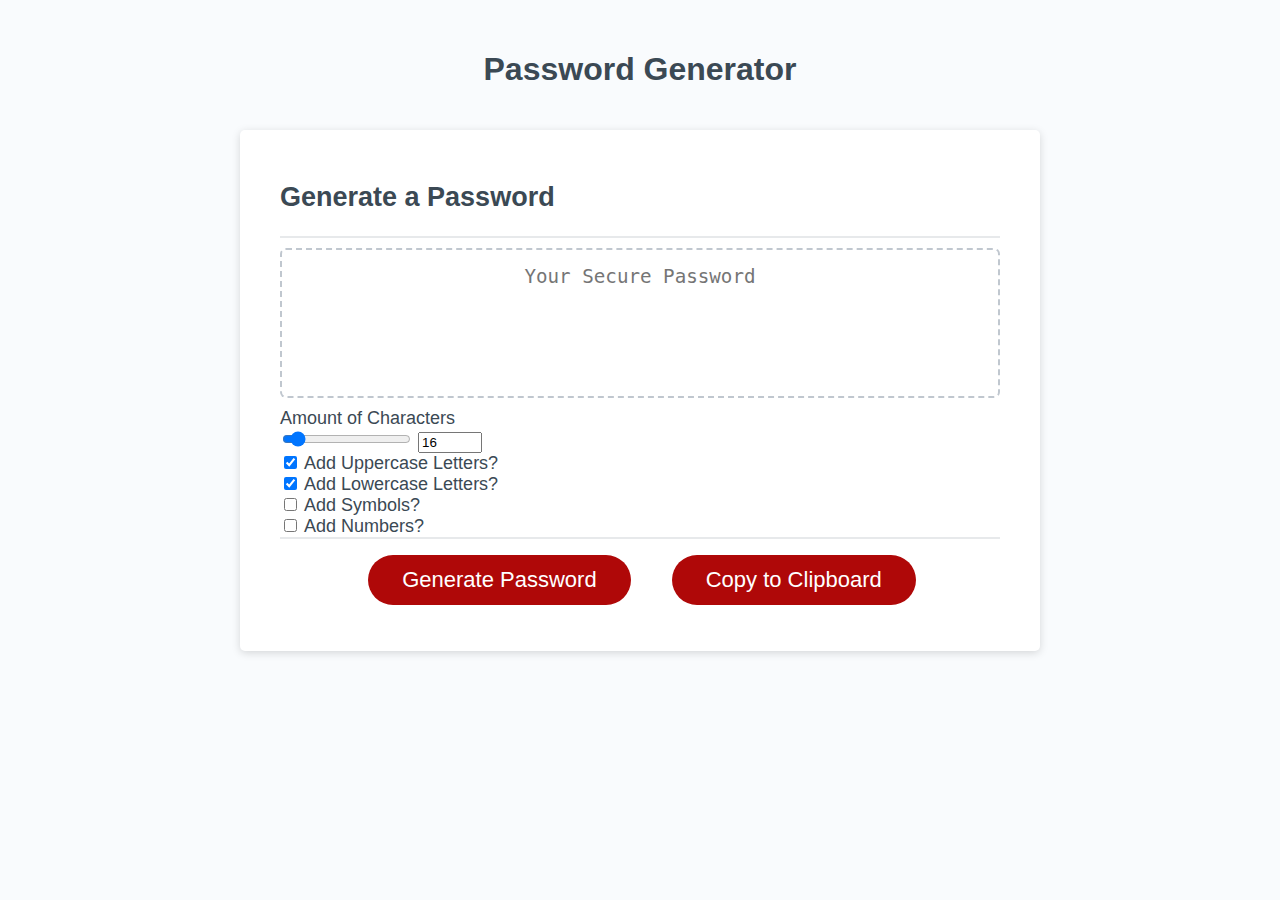
<file: index.html>
<!DOCTYPE html>
<html lang="en">
<head>
    <meta charset="UTF-8"/>
    <meta name="viewport" content="width=device-width, initial-scale=1.0"/>
    <meta http-equiv="X-UA-Compatible" content="ie=edge"/>
    <title>Password Generator</title>
    <link rel="stylesheet" href="passwordGen.css"/>
</head>
<body>
<div class="wrapper">
    <header>
        <h1>Password Generator</h1>
    </header>
    <div class="card">
        <div class="card-header">
            <h2>Generate a Password</h2>
        </div>
        <div class="card-body">
          <textarea
                  readonly
                  id="password"
                  placeholder="Your Secure Password"
                  aria-label="Generated Password"
          ></textarea>
        </div>
        <label for="rangeOfCharacters">Amount of Characters</label>
        <div class="char-amount-characters">
            <input type="range" min="8" max="128" value="16" id="rangeOfCharacters"/>
            <input class="number-input" type="number" min="8" max="128" value="16" id="characterAmountNumber"/>

            <div>
                <input type="checkbox" id="addUppercase" name="addUpperCase"
                       checked/>
                <label for="addUpperCase">Add Uppercase Letters?</label>
            </div>

            <div>
                <input type="checkbox" id="addLowerCase" name="addLowerCase"
                       checked>
                <label for="addLowerCase">Add Lowercase Letters?</label>
            </div>

            <div>
                <input type="checkbox" id="symbols" name="symbols">
                <label for="symbols">Add Symbols?</label>
            </div>

            <div>
                <input type="checkbox" id="numbers" name="numbers">
                <label for="numbers">Add Numbers?</label>
            </div>

            <div class="card-footer">
                <button id="generate" class="btn">Generate Password</button>
                <button id="clipboard" class="btn">Copy to Clipboard</button>
            </div>
        </div>
    </div>
</div>
<script src="passwordGen.js"></script>
</body>
</html>
</file>
<file: passwordGen.css>
*,
*::before,
*::after {
  box-sizing: border-box;
}

html,
body,
.wrapper {
  height: 100%;
  margin: 0;
  padding: 0;
}

body {
  font-family: sans-serif;
  background-color: #f9fbfd;
}

.wrapper {
  padding-top: 30px;
  padding-left: 20px;
  padding-right: 20px;
}

header {
  text-align: center;
  padding: 20px;
  padding-top: 0px;
  color: hsl(206, 17%, 28%);
}

.card {
  background-color: hsl(0, 0%, 100%);
  border-radius: 5px;
  border-width: 1px;
  box-shadow: rgba(0, 0, 0, 0.15) 0px 2px 8px 0px;
  color: hsl(206, 17%, 28%);
  font-size: 18px;
  margin: 0 auto;
  max-width: 800px;
  padding: 30px 40px;
}

.card-header::after {
  content: ' ';
  display: block;
  width: 100%;
  background: #e7e9eb;
  height: 2px;
}

.card-body {
  min-height: 100px;
}

.card-footer {
  text-align: center;
}

.card-footer::before {
  content: ' ';
  display: block;
  width: 100%;
  background: #e7e9eb;
  height: 2px;
}

.card-footer::after {
  content: ' ';
  display: block;
  clear: both;
}

.btn {
  border: none;
  background-color: hsl(360, 91%, 36%);
  border-radius: 25px;
  box-shadow: rgba(0, 0, 0, 0.1) 0px 1px 6px 0px rgba(0, 0, 0, 0.2) 0px 1px 1px
    0px;
  color: hsl(0, 0%, 100%);
  display: inline-block;
  font-size: 22px;
  line-height: 22px;
  margin: 16px 16px 16px 20px;
  padding: 14px 34px;
  text-align: center;
  cursor: pointer;
}

button[disabled] {
  cursor: default;
  background: #c0c7cf;
}

.float-right {
  float: right;
}

#password {
  -webkit-appearance: none;
  -moz-appearance: none;
  appearance: none;
  border: none;
  display: block;
  width: 100%;
  padding-top: 15px;
  padding-left: 15px;
  padding-right: 15px;
  padding-bottom: 85px;
  font-size: 1.2rem;
  text-align: center;
  margin-top: 10px;
  margin-bottom: 10px;
  border: 2px dashed #c0c7cf;
  border-radius: 6px;
  resize: none;
  overflow: hidden;
}

@media (max-width: 690px) {
  .btn {
    font-size: 1rem;
    margin: 16px 0px 0px 0px;
    padding: 10px 15px;
  }

  #password {
    font-size: 1rem;
  }
}

@media (max-width: 500px) {
  .btn {
    font-size: 0.8rem;
  }
}
</file>
